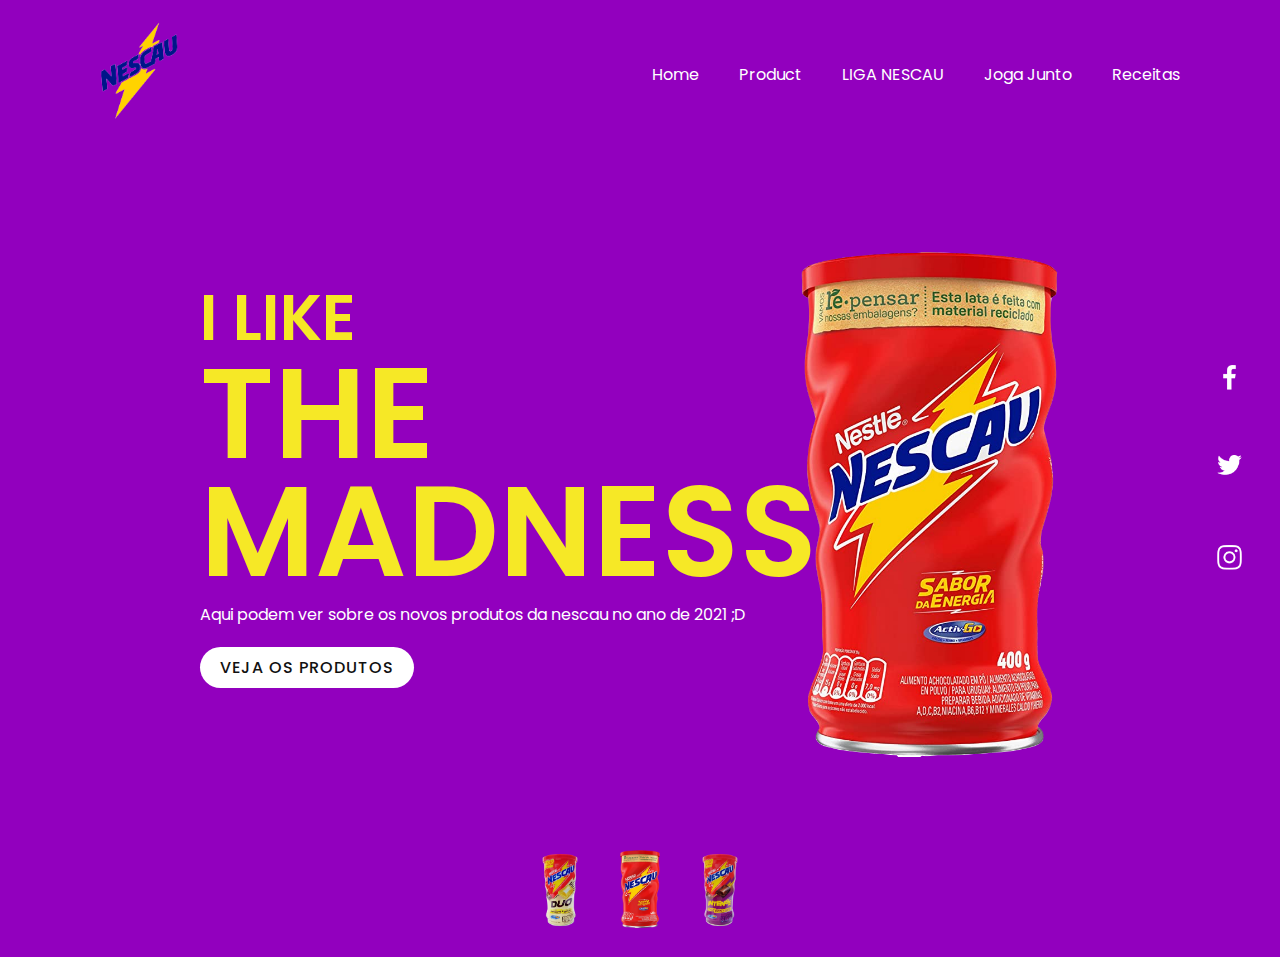
<file: index.html>
<!DOCTYPE html>
<html lang="en">
<head>
    <meta charset="UTF-8">
    <title>land Page</title>
    <link rel="stylesheet" href="style.css">
    
<body>
    <section class="sec"><!--começo sessao-->
        <header><!--inicio header-->
            <a href="index.html"><img src="imagens/logo.png" alt="" class="logo"></a>
           <ul>
               <li><a href="#">Home</a></li>
               <li><a href="#">Product</a></li>
               <li><a href="#">LIGA NESCAU</a></li>
               <li><a href="#">Joga Junto</a></li>
               <li><a href="#">Receitas</a></li>
           </ul>
     </header><!--fim header-->
     
     <div class="content"> <!--inicio content-->
        <div class="textbox"><!--inicio textbox-->
            <h2>I like<br><span>The Madness</span>  </h2>
            <p>Aqui podem ver sobre os novos produtos da nescau no ano de 2021 ;D</p>
            <a href="">Veja os produtos</a>
        </div><!--fim textbox-->

        <div class="imgbox"><!--inico imgbox-->
            <img src="imagens/Nescau2.png" alt="" title="Nescau reutilizavel ;D" class="nescau">
        </div><!--fim imgbox-->
     </div><!--fim content-->

     <ul class="thumb"><!--inico thumb-->
         <li><img src="imagens/NescauDuo1.png" alt="" onclick="imgSlider('imagens/NescauDuo1.png');changeBgcolor('#0000ff')" title="Nescau Duo"></li>
         <li><img src="imagens/Nescau2.png" alt="" onclick="imgSlider('imagens/Nescau2.png');changeBgcolor('#f70b0b')" title="Nescau"></li>
         <li><img src="imagens/NescauIntense3.png" alt="" onclick="imgSlider('imagens/NescauIntense3.png');changeBgcolor('#9200be')" title="Nescau Intense" ></li>
     </ul><!--fim thumb-->

     <ul class="sci"><!--inicio sci-->
         <li><a href="#"><img src="imagens/facebook.png" alt="" target="_blank"></a></li>
         <li><a href="#"><img src="imagens/twitter.png" alt=""></a></li>
         <li><a href="#"><img src="imagens/instagram.png" alt=""></a></li>
     </ul><!--fim sci-->
    
    <script>
        function imgSlider(anything){
        document.querySelector('.nescau').src = anything;
    }
    function changeBgcolor(color){
        const sec = document.querySelector('.sec');
        sec.style.background = color;
    }
    </script>
    </section><!--fim sessao-->
</body>
</html>
</file>
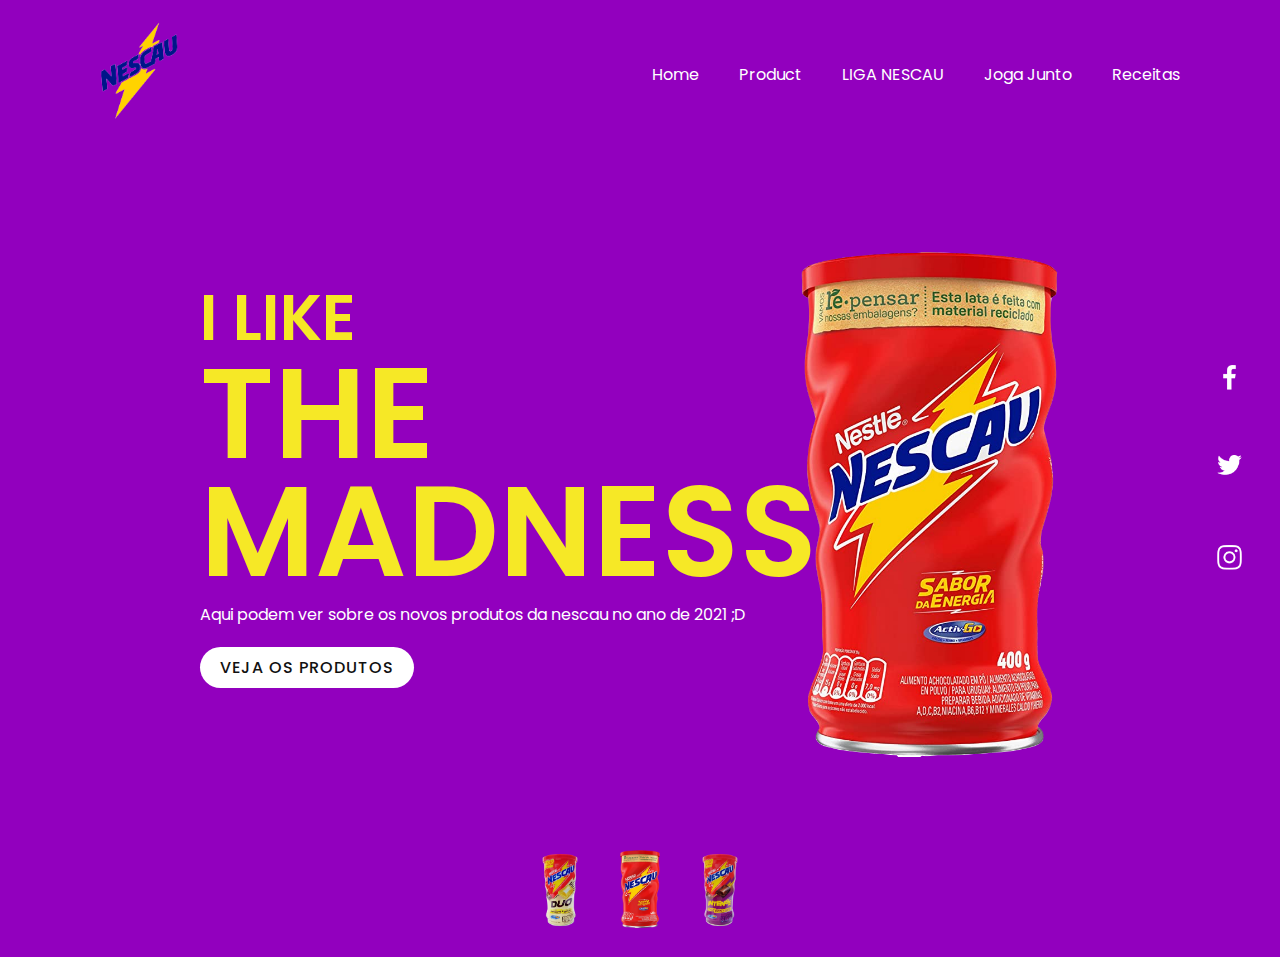
<file: Inicionescau.html>
<!DOCTYPE html>
<html lang="en">
<head>
    <meta charset="UTF-8">
    <title>Home</title>
    <meta name="viewport" content="width=device-width, initial-scale=1.0">
    <link rel="stylesheet" href="style.css">
    
<body>
    <section class="sec"><!--começo sessao-->
        <header><!--inicio header-->
            <a href="index.html"><img src="imagens/logo.png" alt="" class="logo"></a>
           <ul>
               <li><a href="#">Home</a></li>
               <li><a href="#">Product</a></li>
               <li><a href="Liganescau.html">LIGA NESCAU</a></li>
               <li><a href="#">Joga Junto</a></li>
               <li><a href="#">Receitas</a></li>
           </ul>
     </header><!--fim header-->
     
     <div class="content"> <!--inicio content-->
        <div class="textbox"><!--inicio textbox-->
            <h2>I like<br><span>The Madness</span>  </h2>
            <p>Aqui podem ver sobre os novos produtos da nescau no ano de 2021 ;D</p>
            <a href="">Veja os produtos</a>
        </div><!--fim textbox-->

        <div class="imgbox"><!--inico imgbox-->
            <img src="imagens/Nescau2.png" alt="" title="Nescau reutilizavel ;D" class="nescau">
        </div><!--fim imgbox-->
     </div><!--fim content-->

     <ul class="thumb"><!--inico thumb-->
         <li><img src="imagens/NescauDuo1.png" alt="" onclick="imgSlider('imagens/NescauDuo1.png');changeBgcolor('#0000ff')" title="Nescau Duo"></li>
         <li><img src="imagens/Nescau2.png" alt="" onclick="imgSlider('imagens/Nescau2.png');changeBgcolor('#f70b0b')" title="Nescau"></li>
         <li><img src="imagens/NescauIntense3.png" alt="" onclick="imgSlider('imagens/NescauIntense3.png');changeBgcolor('#9200be')" title="Nescau Intense" ></li>
     </ul><!--fim thumb-->

     <ul class="sci"><!--inicio sci-->
         <li><a href="#"><img src="imagens/facebook.png" alt="" target="_blank"></a></li>
         <li><a href="#"><img src="imagens/twitter.png" alt=""></a></li>
         <li><a href="#"><img src="imagens/instagram.png" alt=""></a></li>
     </ul><!--fim sci-->
    
    <script>
        function imgSlider(anything){
        document.querySelector('.nescau').src = anything;
    }
    function changeBgcolor(color){
        const sec = document.querySelector('.sec');
        sec.style.background = color;
    }
    </script>
    </section><!--fim sessao-->
</body>
</html>
</file>
<file: style.css>
@import url('https://fonts.googleapis.com/css?family=Poppins:200,300,400,500,600,700,800,900&display=swap');


*
{
    margin: 0;
    padding: 0;
    box-sizing: border-box;
    font-family: 'Poppins', sans-serif;
}
section{
    position: relative;
    width: 100%;
    min-height: 100vh;
    padding: 200px;
    display: flex;
    justify-content: space-between;
    background: #9200be;
    transition: 0.5s;
}
header{
    position: absolute;
    left: 0;
    top: 0;
    width: 100%;
    padding: 20px 100px;
    display: flex;
    justify-content: space-between;
    align-items: center;
}
header .logo{
    position: relative;
    max-width: 80px;
    
}
header ul{
    position: relative;
    display: flex;

}
header ul li{
    list-style: none;
}
header ul li a{
    display: inline-block;
    color:  #fff;
    font-weight: 400;
    margin-left: 40px;
    text-decoration: none;

}
header ul li a:hover{
    color: #00be19;
}

.content{
    position: relative;
    width: 100%;
    display: flex;
    justify-content: space-between;
    align-items: center;
}
.content .textbox{
    position: relative;
    max-width: 600px;
}
.content .textbox h2{
    color: rgb(246, 232, 38);
    font-size: 4em;
    line-height: 1.5em;
    font-weight: 600;
    text-transform: uppercase;
    

}
.content .textbox h2 span{
    font-size: 2em;
}
.content .textbox p{
    color: #fff;
}

.content .textbox a{
    display: inline-block;
    margin-top: 20px;
    padding: 8px 20px;
    background: #fff;
    color: #111;
    border-radius: 40px;
    font-weight: 500;
    letter-spacing: 1px;
    text-decoration: none;
    text-transform: uppercase;
}

.content .imgbox{
    width: 600px;
    display: flex;
    padding-right: 50px;
    margin-top: 50px;
    justify-content: flex-end;
}
.content .imgbox img{
    max-width: 260px;
}
.thumb{
    position: absolute;
    left: 50%;
    bottom: 20px;
    transform: translateX(-50%);
    display: flex;
}
.thumb li{
    list-style: none;
    display: inline-block;
    margin: 0 20px;
    cursor: pointer;
    transition: 0.5s;
}
.thumb li:hover{
    transform: translateY(-15px);
}
.thumb li img{
    max-width: 40px;
}

.sci{
    position: absolute;
    top: 50%;
    right: 30px;
    transform: translateY(-50%);
    display: flex;
    justify-content: center;
    align-items: center;
    flex-direction: column;
    
}
.sci li{
    list-style: none;
}
.sci li a{
    display: inline-block;
    filter: invert(1);
    margin: 5px 0;
    transform: scale(0.6);
    height: 80px;
    max-height: 100px;
}
.sci li:hover{
    color: #00be19;
}
</file>
